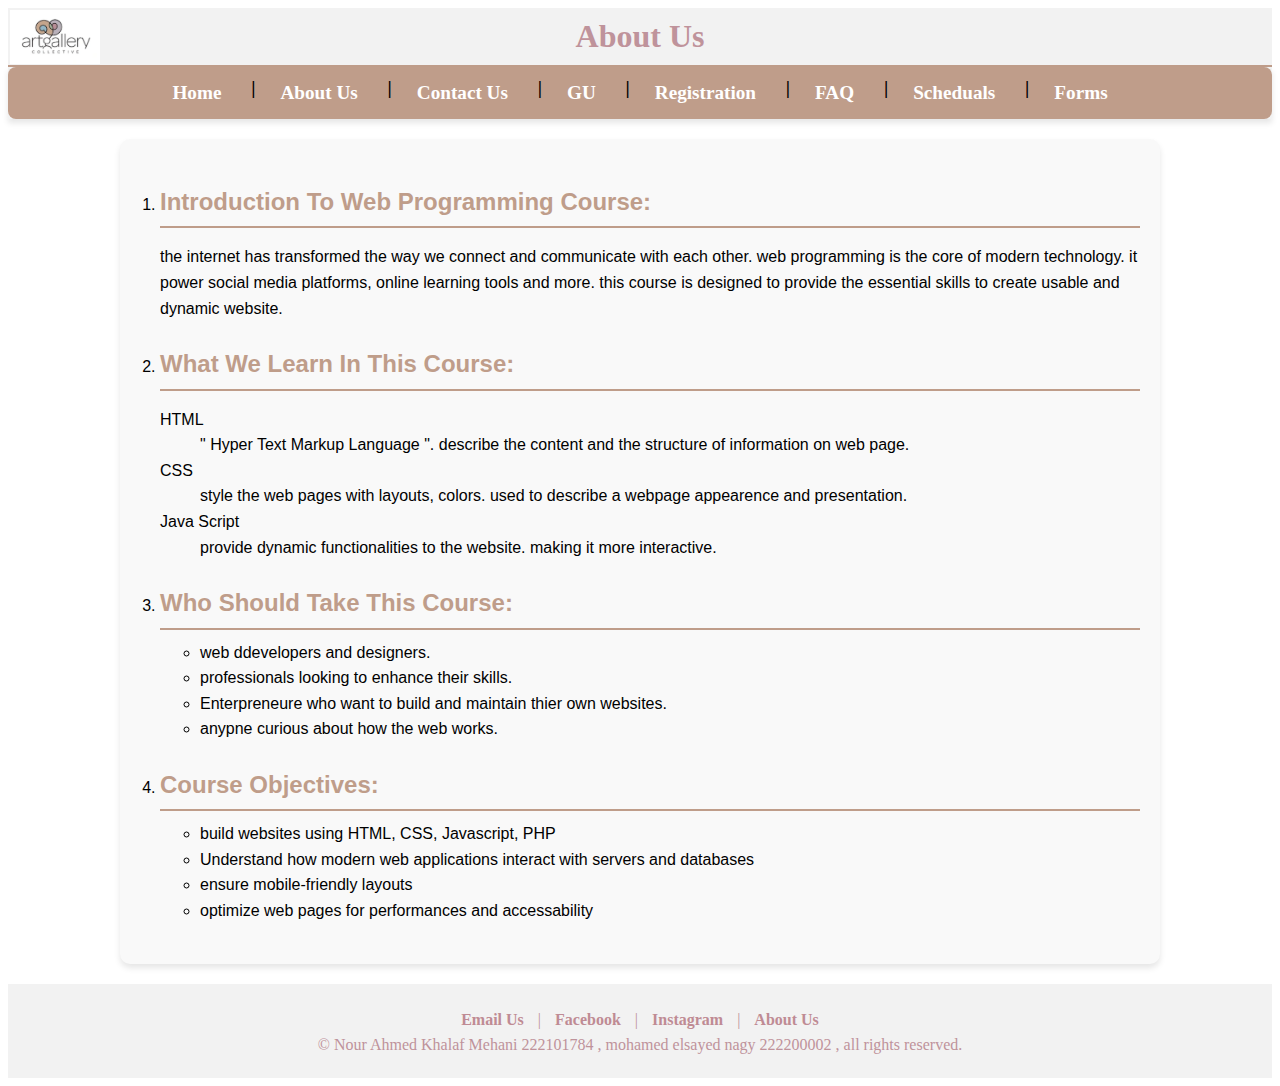
<file: pages/about.html>
<!DOCTYPE html>  
<html lang="en">
<head>
    <meta charset="UTF-8">
    <meta name="viewport" content="width=device-width, initial-scale=1.0">
    <title>About Us-Art Gallery Collective</title>
    <link rel="stylesheet" href="../css/about.css">
</head>
<body>
    <div id="top-logo">
        <img src="../images/image02.png" alt="Art Gallery Collective logo">
    </div>
    <h1 id="page-title">About Us</h1>
    <header id="header">
        <nav id="main-navigation">
            <a href="../index.html">Home</a>&nbsp;|
            <a href="../pages/about.html">About Us </a>&nbsp;|
            <a href="../pages/contact.html">Contact Us</a>&nbsp;|
            <a href="https://www.gu.edu.eg/">GU</a>&nbsp;|
            <a href="../pages/registration.html">Registration</a>&nbsp;|
            <a href="../pages/faq.html">FAQ</a>&nbsp;|
            <a href="./schedual.html">Scheduals</a>&nbsp;|
            <a href="../pages/Forms.html">Forms</a>
        </nav>
    </header>
    <article id="article">
        <ol>
            <section>
                <li><h3>Introduction To Web Programming Course:</h3></li>
                <p> the internet has transformed the way we connect and communicate with each other. web programming is the core of modern technology.
                it power social media platforms, online learning tools and more.
                this course is designed to provide the essential skills to create usable and dynamic website. </p>
            </section>
            <section>
                <li><h3>What We Learn In This Course:</h3></li>
                <p>
                    <dl>
                        <dt>HTML</dt>
                        <dd>&quot; Hyper Text Markup Language &quot;. describe the content and the structure of information on web page.</dd>
                        <dt>CSS</dt>
                        <dd>style the web pages with layouts, colors. used to describe a webpage appearence and presentation.</dd>
                        <dt>Java Script</dt>
                        <dd>provide dynamic functionalities to the website. making it more interactive.</dd>
                    </dl>
                </p>
            </section>
            <section>
                <li><h3>Who Should Take This Course:</h3></li>
                    <ul>
                        <li>web ddevelopers and designers.</li>
                        <li>professionals looking to enhance their skills.</li>
                        <li>Enterpreneure who want to build and maintain thier own websites.</li>
                        <li>anypne curious about how the web works.</li>
                    </ul>
            </section>
            <section id="Objectives">
                <li><h3>Course Objectives:</h3></li>
                    <ul>
                        <li>build websites using HTML, CSS, Javascript, PHP</li>
                        <li>Understand how modern web applications interact with servers and databases</li>
                        <li>ensure mobile-friendly layouts</li>
                        <li>optimize web pages for performances and accessability</li>
                    </ul>
            </section>
        </ol>
    </article>
    <footer id="footer">
        <a href="mailto:nourkhalaf@gmail.com">Email Us</a>&nbsp;|
        <a href="https://www.facebook.com/">Facebook</a>&nbsp;|
        <a href="https://www.instagram.com/">Instagram</a>&nbsp;|
        <a href="../pages/about.html">About Us</a><br>
        &copy; Nour Ahmed Khalaf Mehani 222101784 , mohamed elsayed nagy 222200002 , all rights reserved.<br>   
    </footer>
</body>
</html>
</file>
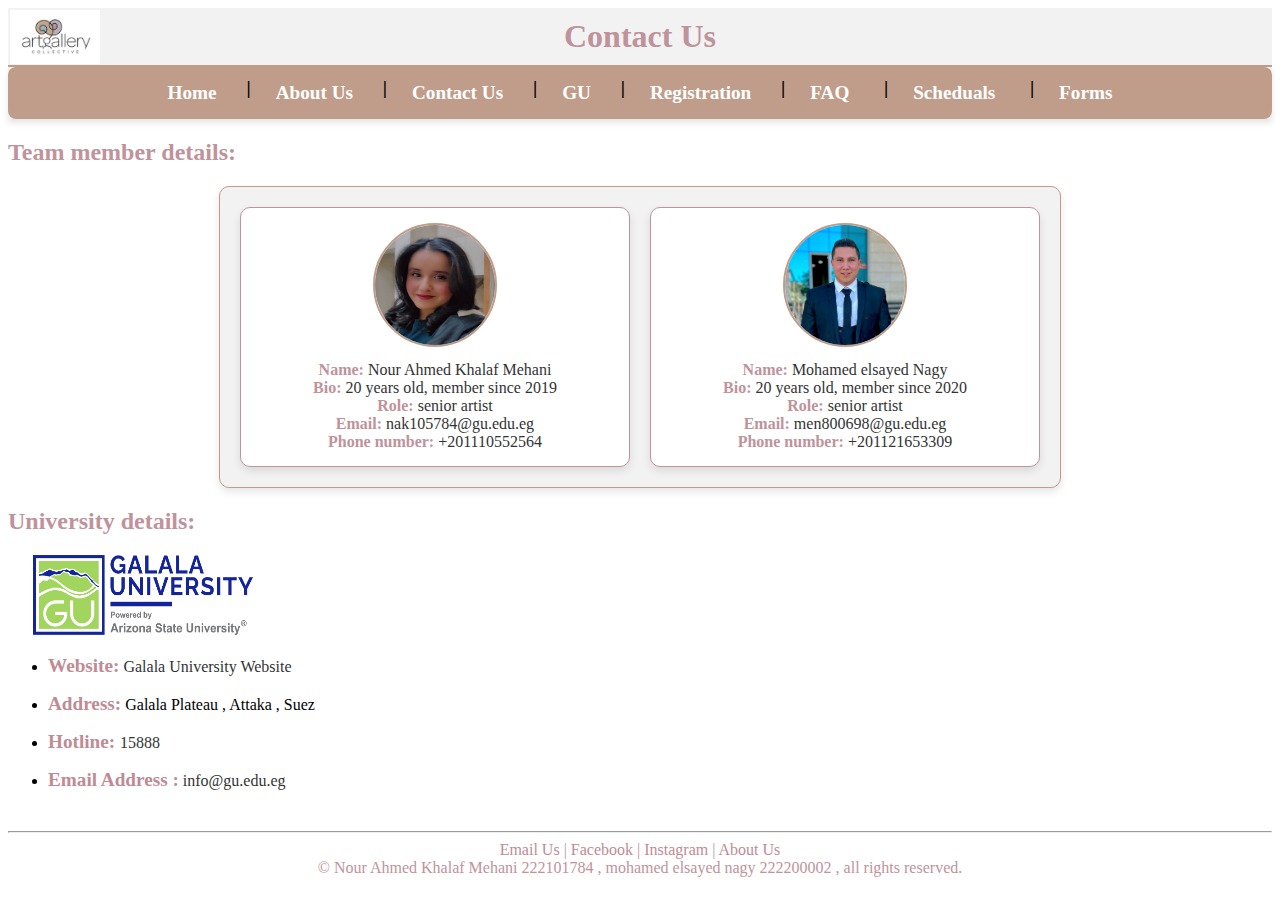
<file: pages/contact.html>
<!DOCTYPE html>  
<html lang="en">
<head>
    <meta charset="UTF-8">
    <meta name="viewport" content="width=device-width, initial-scale=1.0">
    <title>Art Gallery Collective</title>
    <link rel="stylesheet" href="../css/contact.css">
</head>
<body>
    <div id="top-logo">
        <img src="../images/image02.png" alt="Art Gallery Collective logo">
    </div>
    <h1 id="page-title">Contact Us</h1>
    <header id="header">
        <nav id="main-navigation">
            <a href="../index.html">Home</a>&nbsp;|
            <a href="../pages/about.html">About Us </a>&nbsp;|
            <a href="../pages/contact.html">Contact Us</a>&nbsp;|
            <a href="https://www.gu.edu.eg/">GU</a>&nbsp;|
            <a href="../pages/registration.html">Registration</a>&nbsp;|
            <a href="../pages/faq.html">FAQ</a>&nbsp;&nbsp;|
            <a href="./schedual.html">Scheduals</a>&nbsp;&nbsp;|
            <a href="../pages/Forms.html">Forms</a>
        </nav>
    </header>
    <main>
        <h2>Team member details:</h2>
        <section id="team">
                <p class="mem_d"><img src="../images/person1.jpg" width="150" height="165" alt="profile of person1"><br>
                <span><b>Name:</b></span> Nour Ahmed Khalaf Mehani<br>
                <span><b>Bio:</b></span> 20 years old, member since 2019<br>
                <span><b>Role:</b></span> senior artist<br>
                <span><b>Email:</b></span><a href="mailto:nak105784@gu.edu.eg"> nak105784@gu.edu.eg</a><br>
                <span><b>Phone number:</b></span> +201110552564
                </p>

                <p class="mem_d"><img src="../images/person2.jpg" width="150" height="145" alt="profile of person2"><br>
                    <span><b>Name:</b></span> Mohamed elsayed Nagy<br>
                    <span><b>Bio: </b></span> 20 years old, member since 2020<br>
                    <span><b>Role: </b></span> senior artist<br>
                    <span><b>Email: </b></span><a href="men800698@gu.edu.eg">men800698@gu.edu.eg</a><br>
                    <span><b>Phone number:</b></span> +201121653309
                </p>
        </section>

        <h2>University details:</h2>
        <div id="gu_image">
            <img src="../images/gu_logo.png" alt="Logo of galala university" width="220px" height="80px">
        </div>
        <ul>
            <li>
                <p class="gu_d"><b>Website:</b>
                    <a href="https://www.gu.edu.eg/" target="_blank">Galala University Website</a>
                </p>
            </li>
            <li>
                <p class="gu_d"><b>Address:</b> Galala Plateau , Attaka , Suez</p>
            <li>
                <p class="gu_d">
                    <b>Hotline: </b>
                    <a href="tel:15888">15888</a>
                </p>
            </li>
            <li>
                <p class="gu_d">
                    <b>Email Address :</b> <a href="mailto:info@gu.edu.eg">info@gu.edu.eg</a>
                </p>
            </li>
        </ul>
    <footer id="footer">
        <hr>
            <a href="mailto:nourkhalaf@gmail.com">Email Us</a>&nbsp;|
            <a href="https://www.facebook.com/">Facebook</a>&nbsp;|
            <a href="https://www.instagram.com/">Instagram</a>&nbsp;|
            <a href="../pages/about.html">About Us</a> <br>
            &copy; Nour Ahmed Khalaf Mehani 222101784 , mohamed elsayed nagy 222200002 , all rights reserved.      
    </footer>
</body>
</html>
</file>
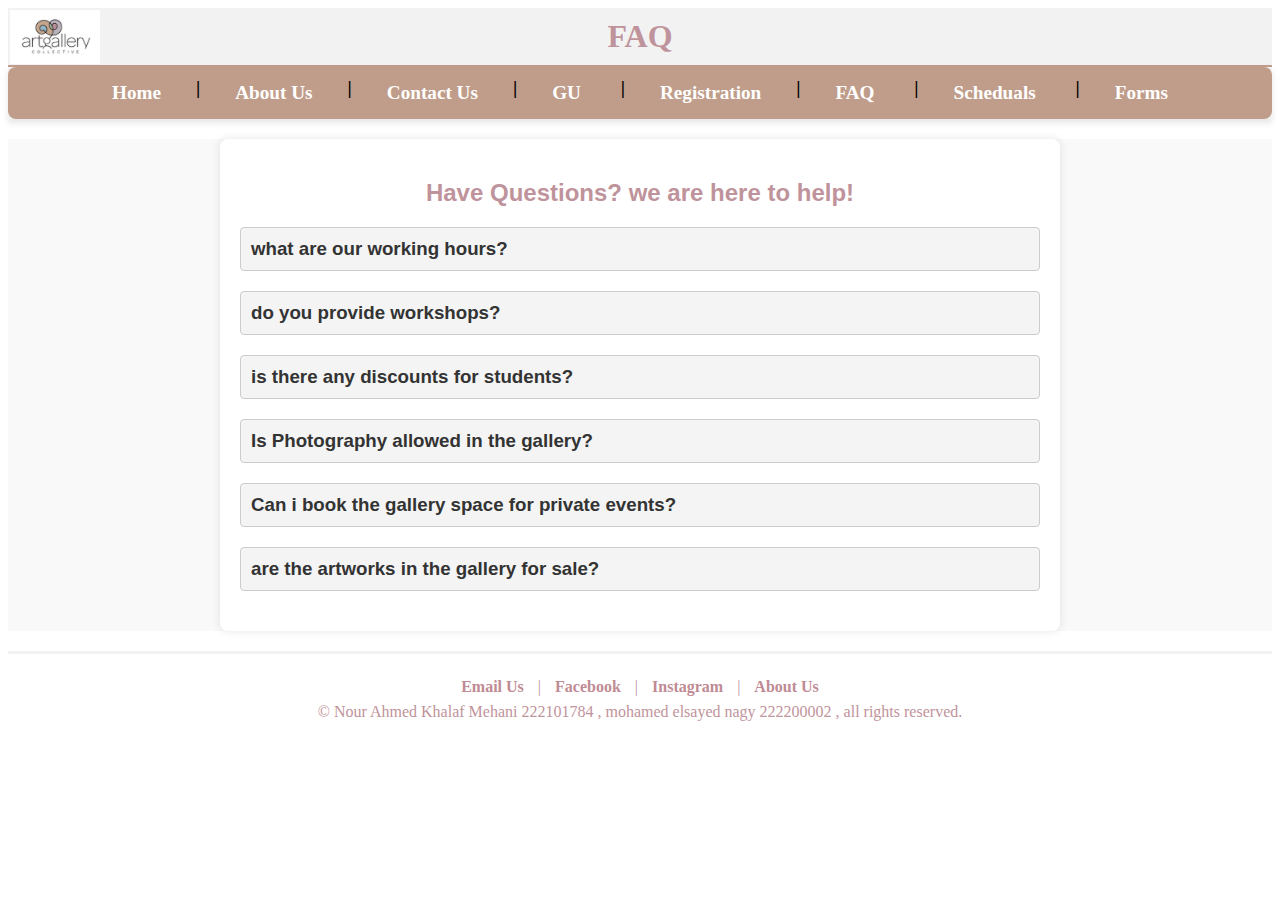
<file: pages/faq.html>
<!DOCTYPE html>  
<html lang="en">
<head>
    <meta charset="UTF-8">
    <meta name="viewport" content="width=device-width, initial-scale=1.0">
    <title>FAQ - Art Gallery Collective</title>
    <link rel="stylesheet" href="../css/faq.css">
    <script>
        function toggleFaq(event) {
            const content = event.target.nextElementSibling;
            if(content.style.display === "block") {
                content.style.display ="none";
            }else{
                content.style.display = "block";
            }
        }
    </script>
</head>
<body>
    <div id="top-logo">
        <img src="../images/image02.png" alt="Art Gallery Collective logo">
    </div>
    <h1 id="page-title">FAQ</h1>
    <header id="header">
        <nav id="main-navigation">
            <a href="../index.html">Home</a>|
            <a href="../pages/about.html">About Us </a>|
            <a href="../pages/contact.html">Contact Us</a>|
            <a href="https://www.gu.edu.eg/">GU</a>&nbsp;|
            <a href="../pages/registration.html">Registration</a>|
            <a href="../pages/faq.html">FAQ</a>&nbsp;|
            <a href="../pages/schedual.html">Scheduals</a>&nbsp;|
            <a href="../pages/Forms.html">Forms</a>
        </nav>
    </header>
    <main>
        <div class="faq">
            <h2>Have Questions? we are here to help!</h2>

            <div class="faq-item">
                <h3 onclick="toggleFaq(event)">what are our working hours?</h3>
                <p>our gallery is open from 9:00 am till 8:00pm , Monday to Saturday </p>
            </div>

            <div class="faq-item">
                <h3 onclick="toggleFaq(event)">do you provide workshops?</h3>
                <p>yes!, we provide workshops for all ages. check our <a href="../pages/schedual.html">schedual</a> page for more details!</p>
            </div>

            <div class="faq-item">
                <h3 onclick="toggleFaq(event)">is there any discounts for students?</h3>
                <p>yes, there is 10% discount.</p>
            </div>

            <div class="faq-item">
                <h3 onclick="toggleFaq(event)">Is Photography allowed in the gallery?</h3>
                <p>Photography is allowed ,but flash Photography is strictly prohipited to protect the artworks</p>
            </div>

            <div class="faq-item">
                <h3 onclick="toggleFaq(event)">Can i book the gallery space for private events?</h3>
                <p>yes, the gallery is avilable for private events, please reach out to us through <a href="../pages/contact.html">Contact Us</a> page.</p>
            </div>

            <div class="faq-item">
                <h3 onclick="toggleFaq(event)">are the artworks in the gallery for sale?</h3>
                <p>some artworks are available for purchase</p>
            </div>
        </div>
    </main>
    <footer id="footer">
        <a href="mailto:nourkhalaf@gmail.com">Email Us</a>&nbsp;|
        <a href="https://www.facebook.com/">Facebook</a>&nbsp;|
        <a href="https://www.instagram.com/">Instagram</a>&nbsp;|
        <a href="../pages/about.html">About Us</a><br>
        &copy; Nour Ahmed Khalaf Mehani 222101784 , mohamed elsayed nagy 222200002 , all rights reserved.     
    </footer>
</body>
</html>
</file>
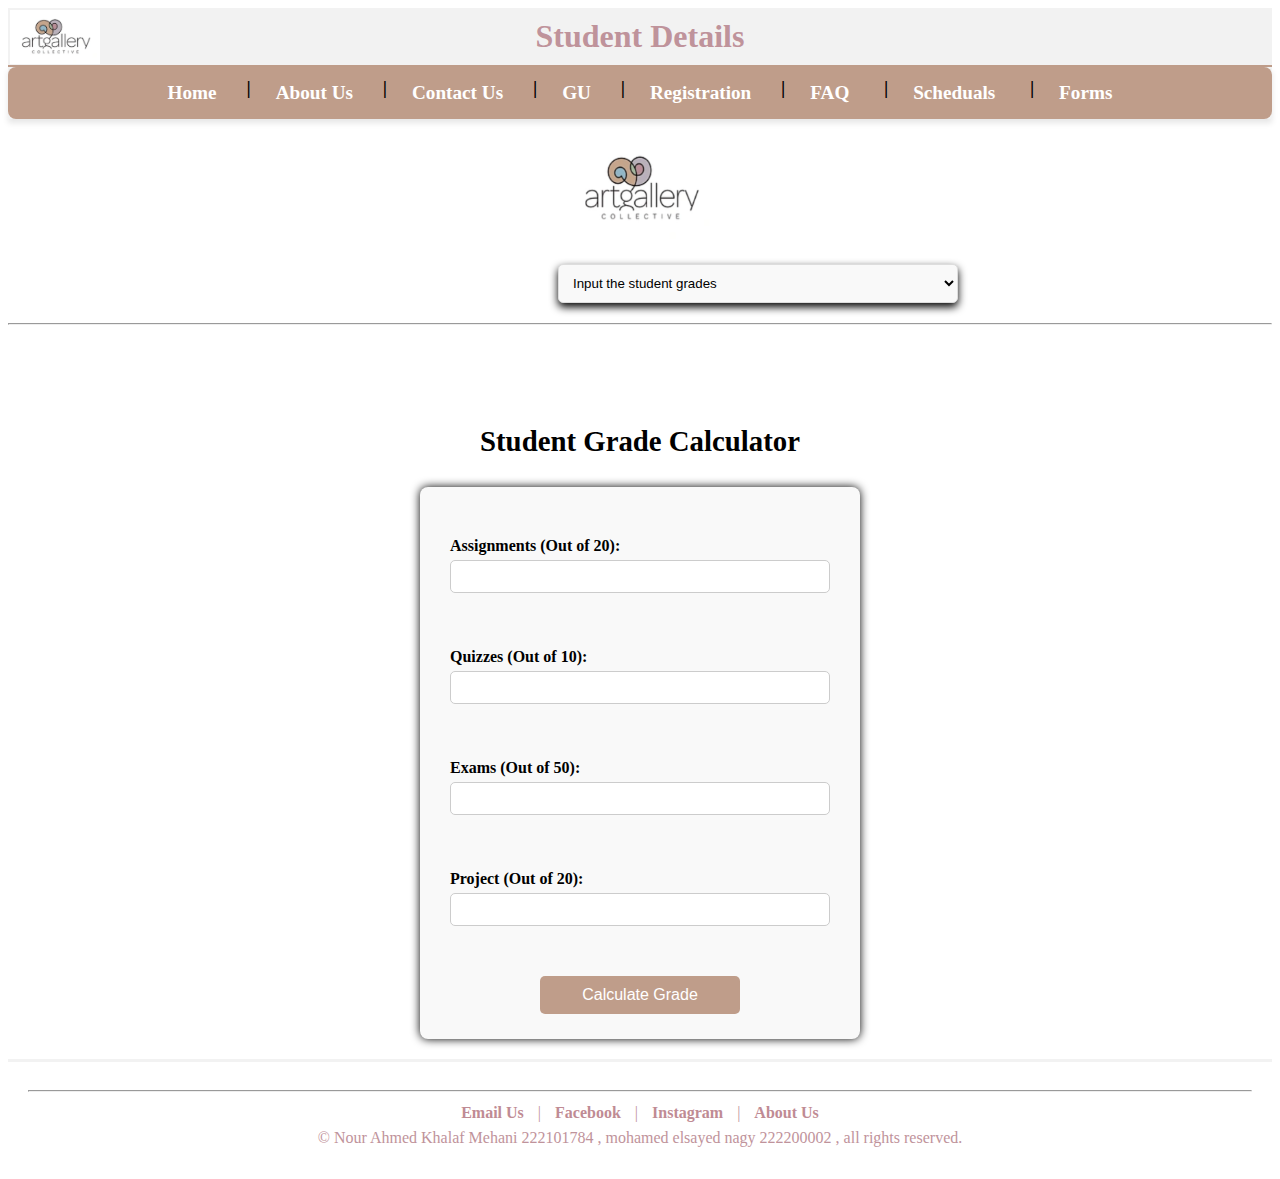
<file: pages/Forms.html>
<!DOCTYPE html>
<html lang="en">

<head>
    <meta charset="UTF-8">
    <meta name="viewport" content="width=device-width, initial-scale=1.0">
    <title>Student Grade Management</title>
    <link rel="stylesheet" href="../css/forms.css">
</head>

<body>
    <div id="top-logo">
        <img src="../images/image02.png" alt="Art Gallery Collective logo">
    </div>
    <h1 id="page-title">Student Details</h1>
    <header id="header">
        <nav id="main-navigation">
            <a href="../index.html">Home</a>&nbsp;|
            <a href="../pages/about.html">About Us </a>&nbsp;|
            <a href="../pages/contact.html">Contact Us</a>&nbsp;|
            <a href="https://www.gu.edu.eg/">GU</a>&nbsp;|
            <a href="../pages/registration.html">Registration</a>&nbsp;|
            <a href="../pages/faq.html">FAQ</a>&nbsp;&nbsp;|
            <a href="../pages/schedual.html">Scheduals</a>&nbsp;&nbsp;|
            <a href="../pages/Forms.html">Forms</a>
        </nav>
    </header>
    <section id="image-section">
        <img src="../images/image02.png" width="150" height="100">
    </section>

    <div class="group">
        <label class="label_t" for="action"></label>
        <select id="action" onchange="toggleForm()">
            <option value="input">Input the student grades</option>
            <option value="research">Research about grades</option>
        </select>
    </div>

    <form id="grade_form" class="hidden" action="./save_grades.php">
        <div class="group">
            <label class="label_t" for="student_Name">Student Name:</b></label>
            <input type="text" id="student_Name" required>
        </div>
        <div class="group">
            <label class="label_t" for="student_ID">Student ID: </b></label>
            <input type="number" id="student_ID" required>
        </div>
        <div class="group">
            <label class="label_t" for="course">Select course: </label>
            <select id="course" required>
                <option value="CSE211">Web Programming (CSE211)</option>
                <option value="CSE271">Introduction to Parallel Computing (CSE271)</option>
                <option value="CSE233">Operating System (CSE233)</option>
                <option value="CSE261">Computer Network (CSE261)</option>
                <option value="AIE111">Artificial Intelligence (AIE111)</option>
            </select>
        </div>
        <div id="input_field" class="hidden">
            <div>
                <label class="label_t" for="exams">Exams (of 50):</label>
                <input type="number" id="exams" max="50">
            </div>
            <div>
                <label class="label_t" for="assignments">Assignments (of 20):</label>
                <input type="number" id="assignments" max="20">
            </div>
            <div>
                <label class="label_t" for="quizzes">Quizzes (of 10):</label>
                <input type="number" id="quizzes" max="10">
            </div>
            <div>
                <label class="label_t" for="project"> Project (of 20):</label>
                <input type="number" id="project" max="20">
            </div>
            <button type="button" onclick="saveGrades()">Save Grades</button>
        </div>
        <div id="researchFields" class="hidden">
            <button type="button" onclick="getGrades()">Research about Grades</button>
        </div>
    </form>

    <div class="result" id="result"></div>

    <script>
        const student_Grades = {};
        function toggleForm() {
            const action = document.getElementById('action').value;
            const grade_form = document.getElementById('grade_form');
            const input_field = document.getElementById('input_field');
            const researchFields = document.getElementById('researchFields');

            grade_form.classList.remove('hidden');

            if (action === 'input') {
                input_field.classList.remove('hidden');
                researchFields.classList.add('hidden');
                document.getElementById('student_Name').required = true;
            }
            else {
                researchFields.classList.remove('hidden');
                input_field.classList.add('hidden');
                document.getElementById('student_Name').required = false;
            }
        }
        function saveGrades() {
            const name = document.getElementById('student_Name').value;
            const id = document.getElementById('student_ID').value;
            const course = document.getElementById('course').value;
            const exams = parseFloat(document.getElementById('exams').value) || 0;
            const assignments = parseFloat(document.getElementById('assignments').value) || 0;
            const quizzes = parseFloat(document.getElementById('quizzes').value) || 0;
            const project = parseFloat(document.getElementById('project').value) || 0;

            if (!id || !course || !name) {
                document.getElementById('result').innerText = "Error: Please fill out all required fields.";
                return;
            }

            if (!student_Grades[id]) {
                student_Grades[id] = { name, grades: {} };
            }
            student_Grades[id].grades[course] = { exams, assignments, quizzes, project };
            document.getElementById('result').innerText = `Grades saved successfully for ${name} (${course}).`;
        }

        function getGrades() {
            const id = document.getElementById('student_ID').value;
            const course = document.getElementById('course').value;

            if (!id || !course) {
                document.getElementById('result').innerText = "Error: Please provide the student ID and select a subject.";
                return;
            }

            const student = student_Grades[id];

            if (!student || !student.grades[course]) {
                document.getElementById('result').innerText = `No grades found for this student in ${course}.`;
                return;
            }
            const { exams, assignments, quizzes, project } = student.grades[course];
            document.getElementById('result').innerText =
                `Grades for ${student.name} (${course}):
                Exams: ${exams}, Assignments: ${assignments}, Quizzes: ${quizzes}, Projects: ${projects}.`;

        }
    </script>
    <hr>
    <h3 id="SGC">Student Grade Calculator</h3>
    <form id="grade_calculator">
        <div class="form_group">
            <label for="assignments_a">Assignments (Out of 20):</label>
            <input class="input_i" type="number" id="assignments_a" max="20" required>
        </div>
        <div class="form_group">
            <label for="quizzes_q">Quizzes (Out of 10):</label>
            <input class="input_i" type="number" id="quizzes_q" max="10" required>
        </div>
        <div class="form_group">
            <label for="exams_e">Exams (Out of 50):</label>
            <input class="input_i" type="number" id="exams_e" max="50" required>
        </div>
        <div class="form_group">
            <label for="project_p">Project (Out of 20):</label>
            <input class="input_i" type="number" id="project_p" max="20" required>
        </div>
        <button class="button_b" type="button" onclick="calculateGrade()">Calculate Grade</button>
    </form>
    <div class="result_r" id="result_r"></div>
    <script>
        function calculateGrade() {
            const assignments_a = parseFloat(document.getElementById('assignments_a').value) || 0;
            const quizzes_q = parseFloat(document.getElementById('quizzes_q').value) || 0;
            const exams_e = parseFloat(document.getElementById('exams_e').value) || 0;
            const project_p = parseFloat(document.getElementById('project_p').value) || 0;
            if (assignments_a > 20 || quizzes_q > 10 || exams_e > 50 || project_p > 20) {
                document.getElementById('result_r').innerText = "Error: The percentage of total is greater than the maximum percentage and please put the correct grade of each label ";
                return;
            }

            const totalScore = assignments_a + quizzes_q + exams_e + project_p;
            let grade = '';
            if (totalScore >= 97) {
                grade = 'A+';
            } else if (totalScore >= 93) {
                grade = 'A';
            } else if (totalScore >= 89) {
                grade = 'A-';
            } else if (totalScore >= 80) {
                grade = 'B';
            } else if (totalScore >= 70) {
                grade = 'C';
            } else if (totalScore >= 60) {
                grade = 'D';
            } else {
                grade = 'F';
            }

            document.getElementById('result_r').innerText =
                `Total Score: ${totalScore.toFixed(2)} / 100 \nGrade: ${grade}`;
        }
    </script>
    <footer id="footer">
        <hr>
        <a href="mailto:nourkhalaf@gmail.com">Email Us</a>&nbsp;|
        <a href="https://www.facebook.com/">Facebook</a>&nbsp;|
        <a href="https://www.instagram.com/">Instagram</a>&nbsp;|
        <a href="../pages/about.html">About Us</a><br>
        &copy; Nour Ahmed Khalaf Mehani 222101784 , mohamed elsayed nagy 222200002 , all rights reserved.<br>
    </footer>
</body>

</html>
</file>
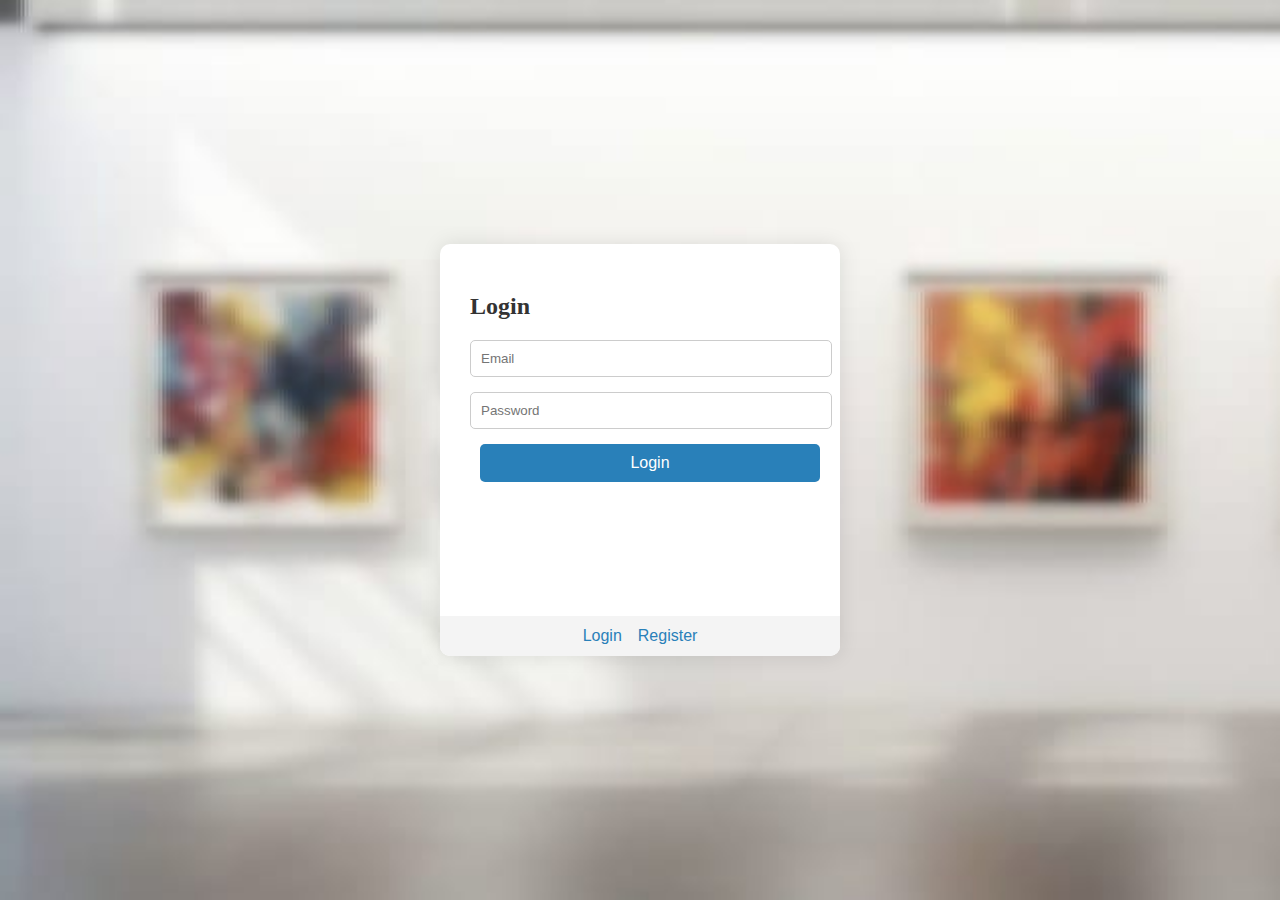
<file: pages/registration.html>
<!DOCTYPE html>
<html lang="en">
<head>
    <meta charset="UTF-8">
    <meta name="viewport" content="width=device-width, initial-scale=1.0">
    <title>Login & register</title>
    <link rel="stylesheet" href="../css/registration.css">
</head>
<body>
    <div class="container">
        <div class="forms_container" id="forms_con">
            <!--the form of login button-->
            <form class="login_form">
                <h2>Login</h2>
                <input type="email" placeholder="Email" required>
                <input type="password" placeholder="Password" required>
                <button type="button">Login</button>
            </form>
            <!--the form of registration button-->
            <form class="register_form">
                <h2>Register</h2>
                <input type="text" placeholder="Full name" required>
                <input type="email" placeholder="Email" required>
                <input type="password" placeholder="Password" required>
                <input type="password" placeholder="Confirm Password" required>
                <button type="button">Register</button>
            </form>
        </div>

        <div class="switch_c">
            <button id="login_b" onclick="showLogin()">Login</button>
            <button id="register_b" onclick="showRegister()">Register</button>
        </div>
    </div>

    <script>
        const forms_con = document.getElementById('forms_con');
        function showLogin(){
            forms_con.style.transform = 'translateX(0)';
        }
        function showRegister(){
            forms_con.style.transform = 'translateX(-50%)';
        }
    </script>
</body>
</html>
</file>
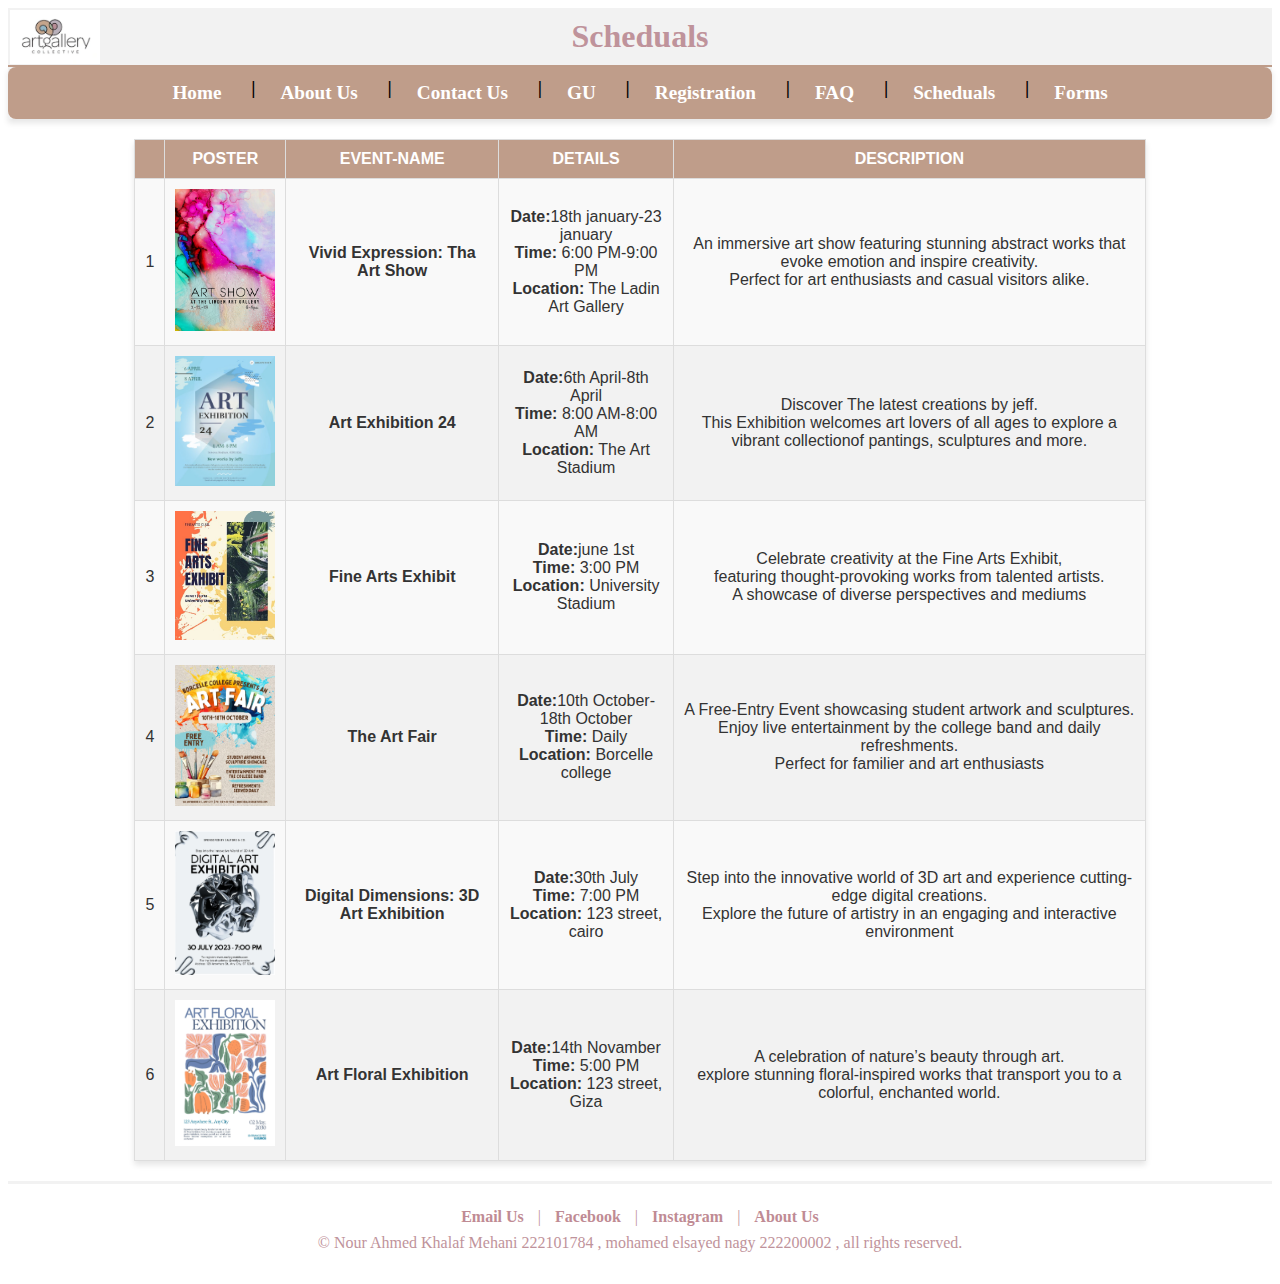
<file: pages/schedual.html>
<!DOCTYPE html>  
<html lang="en">
<head>
    <meta charset="UTF-8">
    <meta name="viewport" content="width=device-width, initial-scale=1.0">
    <title>Scheduals-Art Gallery Collective</title>
    <link rel="stylesheet" href="../css/schedual.css">
</head>
<body>
    <div id="top-logo">
        <img src="../images/image02.png" alt="Art Gallery Collective logo">
    </div>
    <h1 id="page-title">Scheduals</h1>
    <header id="header">
        <nav id="main-navigation">
            <a href="../index.html">Home</a>&nbsp;|
            <a href="../pages/about.html">About Us </a>&nbsp;|
            <a href="../pages/contact.html">Contact Us</a>&nbsp;|
            <a href="https://www.gu.edu.eg/">GU</a>&nbsp;|
            <a href="../pages/registration.html">Registration</a>&nbsp;|
            <a href="./faq.html">FAQ</a>&nbsp;|
            <a href="./schedual.html">Scheduals</a>&nbsp;|
            <a href="../pages/Forms.html">Forms</a>
        </nav>
    </header>
    <table border="1">
        <thead>
            <tr>
                <th></th>
                <th>Poster</th>
                <th>Event-Name</th>
                <th>Details</th>
                <th>Description</th>
            </tr>
        </thead>
        <tbody>
            <tr>
                <td>1</td>
                <td><img src="../images/image04.png"></td>
                <td><b>Vivid Expression: Tha Art Show</b></td>
                <td><b>Date:</b>18th january-23 january<br>
                    <b>Time:</b> 6:00 PM-9:00 PM<br>
                    <b>Location:</b> The Ladin Art Gallery</td>
                <td>An immersive art show featuring stunning abstract works that evoke emotion and inspire creativity. <br>Perfect for art enthusiasts and casual visitors alike.</td>
            </tr>
            <tr>
                <td>2</td>
                <td><img src="../images/image05.png"></td>
                <td><b>Art Exhibition 24</b></td>
                <td><b>Date:</b>6th April-8th April<br>
                    <b>Time:</b> 8:00 AM-8:00 AM<br>
                    <b>Location:</b> The Art Stadium</td>
                <td>Discover The latest creations by jeff. <br>This Exhibition welcomes art lovers of all ages to explore a vibrant collectionof pantings, sculptures and more.</td>
            </tr>
            <tr>
                <td>3</td>
                <td><img src="../images/image06.png"></td>
                <td><b>Fine Arts Exhibit</b></td>
                <td><b>Date:</b>june 1st<br>
                    <b>Time:</b> 3:00 PM<br>
                    <b>Location:</b> University Stadium</td>
                <td>Celebrate creativity at the Fine Arts Exhibit,<br>featuring thought-provoking works from talented artists.<br> A showcase of diverse perspectives and mediums </td>
            </tr>
            <tr>
                <td>4</td>
                <td><img src="../images/image07.png"></td>
                <td><b>The Art Fair</b></td>
                <td><b>Date:</b>10th October-18th October<br>
                    <b>Time:</b> Daily<br>
                    <b>Location:</b> Borcelle college</td>
                <td>A Free-Entry Event showcasing student artwork and sculptures.<br> Enjoy live entertainment by the college band and daily refreshments. <br>Perfect for familier and art enthusiasts</td>
            </tr>
            <tr>
                <td>5</td>
                <td><img src="../images/image08.png"></td>
                <td><b>Digital Dimensions: 3D Art Exhibition</b></td>
                <td><b>Date:</b>30th July<br>
                    <b>Time:</b> 7:00 PM<br>
                    <b>Location:</b> 123 street, cairo</td>
                <td>Step into the innovative world of 3D art and experience cutting-edge digital creations. <br>Explore the future of artistry in an engaging and interactive environment</td>
            </tr>
            <tr>
                <td>6</td>
                <td><img src="../images/image09.png"></td>
                <td><b>Art Floral Exhibition</b></td>
                <td><b>Date:</b>14th Novamber<br>
                    <b>Time:</b> 5:00 PM<br>
                    <b>Location:</b> 123 street, Giza</td>
                <td>A celebration of nature’s beauty through art.<br> explore stunning floral-inspired works that transport you to a colorful, enchanted world. </td>
            </tr>
        </tbody>
    </table>
    <footer id="footer">
        <a href="mailto:nourkhalaf@gmail.com">Email Us</a>&nbsp;|
        <a href="https://www.facebook.com/">Facebook</a>&nbsp;|
        <a href="https://www.instagram.com/">Instagram</a>&nbsp;|
        <a href="../pages/about.html">About Us</a><br>   
        &copy; Nour Ahmed Khalaf Mehani 222101784 , mohamed elsayed nagy 222200002 , all rights reserved.    
    </footer>
</body>
</html>
</file>
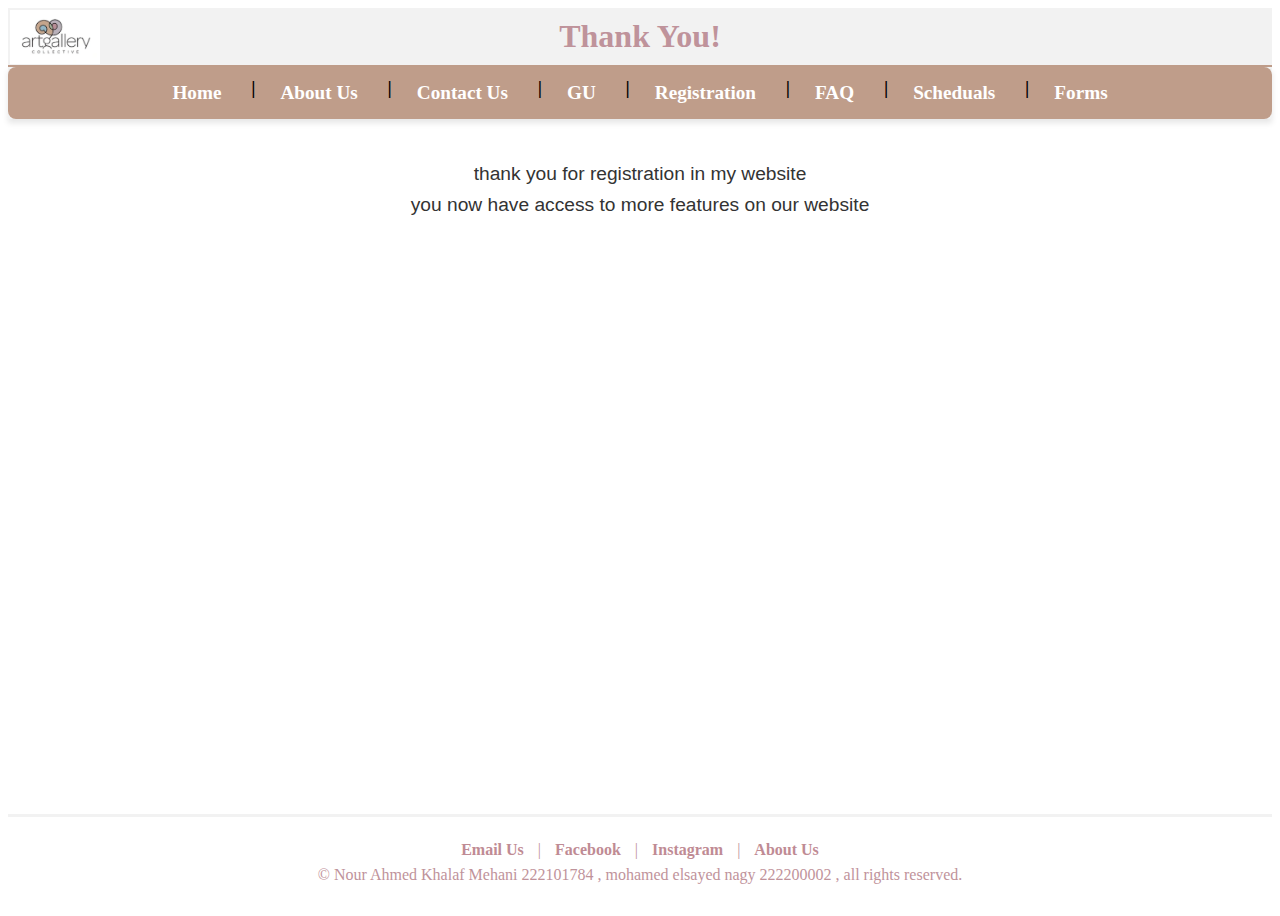
<file: pages/thank.html>
<!DOCTYPE html>  
<html lang="en">
<head>
    <meta charset="UTF-8">
    <meta name="viewport" content="width=device-width, initial-scale=1.0">
    <title>Thank you-Art Gallery Collective</title>
    <link rel="stylesheet" href="../css/thank.css">
</head>
<body>
    <div id="top-logo">
        <img src="../images/image02.png" alt="Art Gallery Collective logo">
    </div>
    <h1 id="page-title">Thank You!</h1>
    <header id="header">
        <nav id="main-navigation">
            <a href="../index.html">Home</a>&nbsp;|
            <a href="../pages/about.html">About Us </a>&nbsp;|
            <a href="../pages/contact.html">Contact Us</a>&nbsp;|
            <a href="https://www.gu.edu.eg/">GU</a>&nbsp;|
            <a href="../pages/registration.html">Registration</a>&nbsp;|
            <a href="../pages/faq.html">FAQ</a>&nbsp;|
            <a href="./pages/schedual.html">Scheduals</a>&nbsp;|
            <a href="../pages/Forms.html">Forms</a>
        </nav>
    </header>
    <main>
        <article id="article">
            thank you for registration in my website<br>
            you now have access to more features on our website
        </article>
    </main>
    <footer id="footer">
        <a href="mailto:nourkhalaf@gmail.com">Email Us</a>&nbsp;|
        <a href="https://www.facebook.com/">Facebook</a>&nbsp;|
        <a href="https://www.instagram.com/">Instagram</a>&nbsp;|
        <a href="../pages/about.html">About Us</a><br>   
        &copy; Nour Ahmed Khalaf Mehani 222101784 , mohamed elsayed nagy 222200002 , all rights reserved.    
    </footer>
</body>
</html>
</file>
<file: css/about.css>
/* 
    ID & Name: 222101784 Nour Ahmed Khalaf Mehani
    ID & Name: 222200002 Mohamed elsayed Nagy
    Course: CSE211 Web Programming
    Assignment: Course Project
    Date: 9 january 2025
    Description: the purpose of this css file is to style the About us page (about.html) of the website
*/
#top-logo{
    position: absolute;
    top: 10px;
    left: 10px;
    z-index: 10;
}
#top-logo img{
    width: 90px;
    height: auto;
}
#page-title{
    text-align: center;
    font-size: 2rem;
    font-weight: bold;
    color: #BF939B;
    margin: 0;
    padding: 10px 0;
    background-color: #F2F2F2;
    border-bottom: 2px solid #BF9D8A;
}
#header{
    background-color: #F2F2F2;
    padding-left: 10px 20px;
    box-shadow: 0 4px 6px rgba(0, 0, 0, 0.1);
}
#main-navigation{
    display: flex;
    justify-content: center;
    gap: 15px;
    font-size: 1.2rem;
    font-weight: bold;
    background-color: #BF9D8A;
    border-radius: 8px;
    padding: 10px 20px;
}
#main-navigation a{
    color: #FFFFFF;
    text-decoration: none;
    transition: all 0.3s ease;
    padding: 5px 10px;
    border-radius: 5px;
}
#main-navigation a:hover{
    background-color: #FFFFFF;
    color: #BF9D8A;
    text-decoration: underline;
}
#article{
    font-family: Arial, sans-serif;
    line-height: 1.6;
    margin: 20px auto;
    padding: 20px;
    max-width: 1000px;
    background-color: #F9F9F9;
    border-radius: 10px;
    box-shadow: 0 4px 6px rgba(0, 0, 0, 0.1);
}
#article ol{
    padding-left: 20px;
    list-style-type: decimal;
}
#article section{
    margin-bottom: 20px;
    border: none;
}
#article h3{
    color: #BF9D8A;
    font-size: 1.5rem;
    margin-bottom: 10px;
    border-bottom: 2px solid #BF9D8A;
    padding-bottom: 5px;
}
#article #objectives{
    border-top: none;
    padding-top: 0;
}
#footer {
    border-color: #F2F2F2;
    color: #BF939B;
    text-align: center;
    padding: 20px;
    border-top: 3px solid #F2F2F2;
    font-size: 1rem;
    line-height: 1.6;
    background-color: #F2F2F2; /* Matches header background */
}

/* Footer links */
#footer a {
    color: #bf8b94;
    text-decoration: none;
    font-weight: bold;
    margin: 0 10px;
    transition: color 0.3s ease;
}
#footer a:hover{
    color: #8FB2BF;
    text-decoration: underline;
}
</file>
<file: css/contact.css>
/* 
    ID & Name: 222101784 Nour Ahmed Khalaf Mehani
    ID & Name: 222200002 Mohamed elsayed Nagy
    Course: CSE211 Web Programming
    Assignment: Course Project
    Date: 9 january 2025
    Description: the purpose of this css file is to style the contact us page (contact.html) of the website
*/
body{
    font-family: 'Times New Roman', Times, serif;
}
#top-logo{
    position: absolute;
    top: 10px;
    left: 10px;
    z-index: 10;
}
#top-logo img{
    width: 90px;
    height: auto;
}
#page-title{
    text-align: center;
    font-size: 2rem;
    font-weight: bold;
    color: #BF939B;
    margin: 0;
    padding: 10px 0;
    background-color: #F2F2F2;
    border-bottom: 2px solid #BF9D8A;
}
#header{
    background-color: #F2F2F2;
    padding-left: 10px 20px;
    box-shadow: 0 4px 6px rgba(0, 0, 0, 0.1);
}
#main-navigation{
    display: flex;
    justify-content: center;
    gap: 15px;
    font-size: 1.2rem;
    font-weight: bold;
    background-color: #BF9D8A;
    border-radius: 8px;
    padding: 10px 20px;
}
#main-navigation a{
    color: #FFFFFF;
    text-decoration: none;
    transition: all 0.3s ease;
    padding: 5px 10px;
    border-radius: 5px;
}
#main-navigation a:hover{
    background-color: #FFFFFF;
    color: #BF9D8A;
    text-decoration: underline;
}

#team{
    display: flex;
    justify-content: center;
    gap: 20px;
    margin: 20px auto;
    padding: 20px;
    max-width: 800px;
    background-color: #F2F2F2;
    border:1px solid #BF9D8A;
    border-radius: 10px;
    box-shadow: 0px 4px 8px rgba(0, 0, 0, 0.1);
}
#team p{
    flex: 1;
    text-align: center;
    background-color: #FFFFFF;
    padding: 15px;
    border: 1px solid #BF939B;
    border-radius: 10px;
    box-shadow: 0px 4px 8px rgba(0, 0, 0, 0.1);
}
#team p img{
    width: 120px;
    height: 120px;
    border-radius: 50%;
    margin-bottom: 10px;
    border: 2px solid #BF9D8A;
}
#team p span{
    font-weight: bold;
    color:#BF939B;
}
#team p{
    font-size: 1rem;
    color: #333333;
    margin: 0;
}
.mem_d a{
    text-decoration: none;
    color: #333333;
}
.mem_d a:hover{
    text-decoration: underline;
    color: #8FB2BF;
}
h2{
    color:#BF939B ;
}
#gu_image{
    margin-left: 25px;
}
.gu_d b{
    font-size: 1.2rem;
    color: #bf8b94;
}
.gu_d a{
    text-decoration: none;
    color:#333333 ;
}
.gu_d a:hover{
    text-decoration: underline;
    color: #8FB2BF;
}
#footer{
    clear: both;
    text-align: center;
    padding: 1rem 0;
    box-sizing: border-box;
    color: #BF939B
}
#footer a{
    color: #bf8b94;
    text-decoration: none;
    
}
#footer a:hover{
    color: #8FB2BF;
    text-decoration: underline;
}
</file>
<file: css/faq.css>
/* 
    ID & Name: 222101784 Nour Ahmed Khalaf Mehani
    ID & Name: 222200002 Mohamed elsayed Nagy
    Course: CSE211 Web Programming
    Assignment: Course Project
    Date: 9 january 2025
    Description: the purpose of this css file is to style the FAQ page (faq.html) of the website
*/
#top-logo{
    position: absolute;
    top: 10px;
    left: 10px;
    z-index: 10;
}
#top-logo img{
    width: 90px;
    height: auto;
}
#page-title{
    text-align: center;
    font-size: 2rem;
    font-weight: bold;
    color: #BF939B;
    margin: 0;
    padding: 10px 0;
    background-color: #F2F2F2;
    border-bottom: 2px solid #BF9D8A;
}
#header{
    background-color: #F2F2F2;
    padding-left: 10px 20px;
    box-shadow: 0 4px 6px rgba(0, 0, 0, 0.1);
}
#main-navigation{
    display: flex;
    justify-content: center;
    gap: 15px;
    font-size: 1.2rem;
    font-weight: bold;
    background-color: #BF9D8A;
    border-radius: 8px;
    padding: 10px 20px;
}
#main-navigation a{
    color: #FFFFFF;
    text-decoration: none;
    transition: all 0.3s ease;
    padding: 5px 10px;
    border-radius: 5px;
}
#main-navigation a:hover{
    background-color: #FFFFFF;
    color: #BF9D8A;
    text-decoration: underline;
}

nav a{
    color: white;
    text-decoration: none;
    margin: 0 10px;
}
main{
    background-color: #F9F9F9;
}
.faq{
    max-width: 800px;
    margin: 20px auto;
    background: white;
    padding: 20px;
    border-radius: 8px;
    box-shadow: 0 0 10px rgba(0, 0, 0, 0.1);
    font-family: Arial, sans-serif;
}
.faq h2{
    text-align: center;
    color: #BF939B;
}
.faq-item{
    margin-bottom: 20px;
}
.faq-item h3{
    color: #333333;
    cursor: pointer;
    background: #f4f4f4;
    padding: 10px;
    border: 1px solid #ccc;
    border-radius: 4px;
    font-family: Arial, sans-serif;
}
.faq-item p{
    display: none;
    margin: 10px 0 0;
    padding: 10px;
    background: #f9f9f9;
    border: 1px solid #ddd;
    border-radius: 4px;
    font-family: Arial, sans-serif;
}
#footer{
    border-color: #F2F2F2;
    color: #BF939B;
    text-align: center;
    padding: 20px;
    border-top: 3px solid #F2F2F2;
    font-size: 1rem;
    line-height: 1.6;
}
#footer a{
    color: #bf8b94;
    text-decoration: none;
    font-weight: bold;
    margin: 0 10px;
    transition: color 0.3s ease;
}
#footer a:hover{
    color: #8FB2BF;
    text-decoration: underline;
}
</file>
<file: css/forms.css>
/* 
    ID & Name: 222101784 Nour Ahmed Khalaf Mehani
    ID & Name: 222200002 Mohamed elsayed Nagy
    Course: CSE211 Web Programming
    Assignment: Course Project
    Date: 9 january 2025
    Description: the purpose of this css file is to style the forms page (forms.html) of the website
*/

body{
    font-family: 'Times New Roman', Times, serif;
}
#top-logo{
    position: absolute;
    top: 10px;
    left: 10px;
    z-index: 10;
}
#top-logo img{
    width: 90px;
    height: auto;
}
#page-title{
    text-align: center;
    font-size: 2rem;
    font-weight: bold;
    color: #BF939B;
    margin: 0;
    padding: 10px 0;
    background-color: #F2F2F2;
    border-bottom: 2px solid #BF9D8A;
}
#header{
    background-color: #F2F2F2;
    padding-left: 10px 20px;
    box-shadow: 0 4px 6px rgba(0, 0, 0, 0.1);
}
#main-navigation{
    display: flex;
    justify-content: center;
    gap: 15px;
    font-size: 1.2rem;
    font-weight: bold;
    background-color: #BF9D8A;
    border-radius: 8px;
    padding: 10px 20px;
}
#main-navigation a{
    color: #FFFFFF;
    text-decoration: none;
    transition: all 0.3s ease;
    padding: 5px 10px;
    border-radius: 5px;
}
#main-navigation a:hover{
    background-color: #FFFFFF;
    color: #BF9D8A;
    text-decoration: underline;
}


/*Style of the student grade management*/
#action{
    width: 400px;
    margin-left: 550px;
    margin-bottom: 0px;
    margin-top: 0px;
    border: 1px solid #ddd;
    box-shadow: 0 4px 8px black;
    background-color: #f9f9f9;
}
#image-section{
    display: flex;
    justify-content: center;
    align-items: center;
    padding: 20px;
    max-width: 300px;
    margin: auto;
    margin-bottom: 0px;
}
#img-section img{
    transition: transform 0.3s ease, opacity 0.3s ease;
}

#grade_form {
    max-width: 400px;
    margin:20px auto;
    padding: 20px;
    border: 1px solid #ddd;
    border-radius: 10px;
    box-shadow: 0 4px 8px black;
    background-color: #f9f9f9;
    margin-bottom: 0px;
}
.group {
    margin-bottom: 15px;
}
.label_t{
    display: block;
    margin-bottom: 5px;
    color: #333;
    font-weight: bold;
}
input, select, button {
    width: 100%;
    padding: 10px;
    box-sizing: border-box;
    margin-bottom: 15px;
    border: 1px solid #ccc;
    border-radius: 5px;
}
button {                         
    width: 50%;
    padding: 10px;
    border: none;
    border-radius: 5px;
    background-color: #BF9D8A;
    color: white;
    cursor: pointer;
    font-size: 16px;
    margin: 5px 1%;
    margin-left: 100px;
}
button:hover {                 
    background-color: white;
    text-decoration: underline;
    color:#BF9D8A ;
    font-weight: bold;
}
.result {                    
    margin-top: 20px;
    font-weight: bold;
    text-align: center;
}
.hidden {
    display: none;
}
#grade_calculator {                 
    max-width: 400px;
    margin: auto;
    padding: 20px;
    border-radius: 8px;
    box-shadow: 0 0 10px black;
    background-color: #f9f9f9;
}
.form_group {
    margin-bottom: 15px;
    max-width: 400px;
    margin: 20px auto;
    padding: 10px;
    border-radius: 10px;
}
label {
    display:flex;
    margin-bottom: 5px;
    font-weight: bolder;
}
.input_i {                
    width: 100%;
    padding: 8px;
    box-sizing: border-box;
}
.button_b {            
    padding: 10px 15px;
    color: white;
    background-color: #BF9D8A;
    border: none;
    border-radius: 5px;
    margin-left: 100px;
    font-size: 16px;

}
.button_b:hover {            
    background-color: white;
    text-decoration: underline;
    color: #BF9D8A;
    font-weight: bold;
}
.result_r {             
    margin-top: 20px;
    font-weight: bold;
    margin-left: 530px;
    font-size: 1.8rem;
    color:#BF939B;
}
#SGC{
    text-align: center;
    margin-top: 100px;
    font-size: 1.8rem;
}
#footer{
    border-color: #F2F2F2;
    color: #BF939B;
    text-align: center;
    padding: 20px;
    border-top: 3px solid #F2F2F2;
    font-size: 1rem;
    line-height: 1.6;
}
#footer a{
    color: #bf8b94;
    text-decoration: none;
    font-weight: bold;
    margin: 0 10px;
    transition: color 0.3s ease;
}
#footer a:hover{
    color: #8FB2BF;
    text-decoration: underline;
}
</file>
<file: css/registration.css>
/* 
    ID & Name: 222101784 Nour Ahmed Khalaf Mehani
    ID & Name: 222200002 Mohamed elsayed Nagy
    Course: CSE211 Web Programming
    Assignment: Course Project
    Date: 9 january 2025
    Description: the purpose of this css file is to style the Registration page (registeration.html) of the website
*/

body{
    font-family: 'Times New Roman', Times, serif;
    margin: 0;
    padding: 0;
    display: flex;
    justify-content: center;
    align-items: center;
    height: 100vh;
    background-image: url(../images/background\ of\ login\ page.jpg);
    background-repeat: no-repeat;
    background-size: cover;
}

.container{
    width: 400px;
    background: #fff;
    border-radius: 10px;
    overflow: hidden;
    box-shadow: 0 0 20px rgba(0, 0, 0, 0.1);
}

.forms_container{
    width: 200%;
    display: flex;
    transition: transform 0.5s ease-in-out;
}

form{
    width: 50%;
    padding: 30px;
    box-sizing: border-box;
}

form h2{
    margin-bottom: 20px;
    font-size: 24px;
    color: #333;
}

form input{
    width: 100%;
    margin-bottom: 15px;
    padding: 10px;
    border: 1px solid #ccc;
    border-radius: 5px;
}

form button{
    width: 100%;
    padding: 10px;
    border: none;
    margin-left: 10px;
    background: #2980b9;
    color: #fff;
    font-size: 16px;
    border-radius: 5px;
    cursor: pointer;
}

form button:hover{
    background: #21618c;
}

.switch_c{
    text-align: center;
    padding: 10px;
    background: #f4f4f4;
}

.switch_c button{
    background: transparent;
    border: none;
    font-size: 16px;
    color: #2980b9;
    cursor: pointer;
}

.switch_c button:hover{
    text-decoration: underline;
}
</file>
<file: css/schedual.css>
/* 
    ID & Name: 222101784 Nour Ahmed Khalaf Mehani
    ID & Name: 222200002 Mohamed elsayed Nagy
    Course: CSE211 Web Programming
    Assignment: Course Project
    Date: 9 january 2025
    Description: the purpose of this css file is to style the Schedual page (schedual.html) of the website
*/
#top-logo{
    position: absolute;
    top: 10px;
    left: 10px;
    z-index: 10;
}
#top-logo img{
    width: 90px;
    height: auto;
}
#page-title{
    text-align: center;
    font-size: 2rem;
    font-weight: bold;
    color: #BF939B;
    margin: 0;
    padding: 10px 0;
    background-color: #F2F2F2;
    border-bottom: 2px solid #BF9D8A;
}
#header{
    background-color: #F2F2F2;
    padding-left: 10px 20px;
    box-shadow: 0 4px 6px rgba(0, 0, 0, 0.1);
}
#main-navigation{
    display: flex;
    justify-content: center;
    gap: 15px;
    font-size: 1.2rem;
    font-weight: bold;
    background-color: #BF9D8A;
    border-radius: 8px;
    padding: 10px 20px;
}
#main-navigation a{
    color: #FFFFFF;
    text-decoration: none;
    transition: all 0.3s ease;
    padding: 5px 10px;
    border-radius: 5px;
}
#main-navigation a:hover{
    background-color: #FFFFFF;
    color: #BF9D8A;
    text-decoration: underline;
}
table{
    width: 80%;
    margin: 20px auto;
    border-collapse: collapse;
    font-family: Arial, sans-serif;
    font-size: 1rem;
    background-color: #f9f9f9;
    box-shadow: 0 4px 6px rgba(0, 0, 0, 0.1);
}
thead{
    background-color: #BF9D8A;
    color: #ffffff;
}
th, td{
    border: 1px solid #ddd;
    text-align: center;
    padding: 10px;
}
tbody tr:nth-child(even){
    background-color: #F2F2F2;
}
tbody tr:hover{
    background-color: #eaeaea;
    transition: background-color 0.3s ease;
}
th{
    text-transform: uppercase;
    font-weight: bold;
}
td{
    color: #333;
}
img{
    width: 100px;
    height: auto;
}
#footer{
    border-color: #F2F2F2;
    color: #BF939B;
    text-align: center;
    padding: 20px;
    border-top: 3px solid #F2F2F2;
    font-size: 1rem;
    line-height: 1.6;
    margin-top: auto;
}
#footer a{
    color: #bf8b94;
    text-decoration: none;
    font-weight: bold;
    margin: 0 10px;
    transition: color 0.3s ease;
}
#footer a:hover{
    color: #8FB2BF;
    text-decoration: underline;
}
</file>
<file: css/thank.css>
/* 
    ID & Name: 222101784 Nour Ahmed Khalaf Mehani
    ID & Name: 222200002 Mohamed elsayed Nagy
    Course: CSE211 Web Programming
    Assignment: Course Project
    Date: 9 january 2025
    Description: the purpose of this css file is to style the thank you page (thank.html) of the website
*/
#top-logo{
    position: absolute;
    top: 10px;
    left: 10px;
    z-index: 10;
}
#top-logo img{
    width: 90px;
    height: auto;
}
#page-title{
    text-align: center;
    font-size: 2rem;
    font-weight: bold;
    color: #BF939B;
    margin: 0;
    padding: 10px 0;
    background-color: #F2F2F2;
    border-bottom: 2px solid #BF9D8A;
}
#header{
    background-color: #F2F2F2;
    padding-left: 10px 20px;
    box-shadow: 0 4px 6px rgba(0, 0, 0, 0.1);
}
#main-navigation{
    display: flex;
    justify-content: center;
    gap: 15px;
    font-size: 1.2rem;
    font-weight: bold;
    background-color: #BF9D8A;
    border-radius: 8px;
    padding: 10px 20px;
}
#main-navigation a{
    color: #FFFFFF;
    text-decoration: none;
    transition: all 0.3s ease;
    padding: 5px 10px;
    border-radius: 5px;
}
#main-navigation a:hover{
    background-color: #FFFFFF;
    color: #BF9D8A;
    text-decoration: underline;
}
body{
    display: flex;
    flex-direction: column;
    min-height: 100vh;
}
main{
    flex: 1;
}
#article{
    max-width: 800px;
    margin: 20px auto;
    padding: 20px;
    color: #333;
    font-family: Arial, sans-serif;
    font-size: 1.2rem;
    line-height: 1.6;
    border-radius: 8px;
    text-align: center;
}
#footer{
    border-color: #F2F2F2;
    color: #BF939B;
    text-align: center;
    padding: 20px;
    border-top: 3px solid #F2F2F2;
    font-size: 1rem;
    line-height: 1.6;
    margin-top: auto;
}
#footer a{
    color: #bf8b94;
    text-decoration: none;
    font-weight: bold;
    margin: 0 10px;
    transition: color 0.3s ease;
}
#footer a:hover{
    color: #8FB2BF;
    text-decoration: underline;
}
</file>
